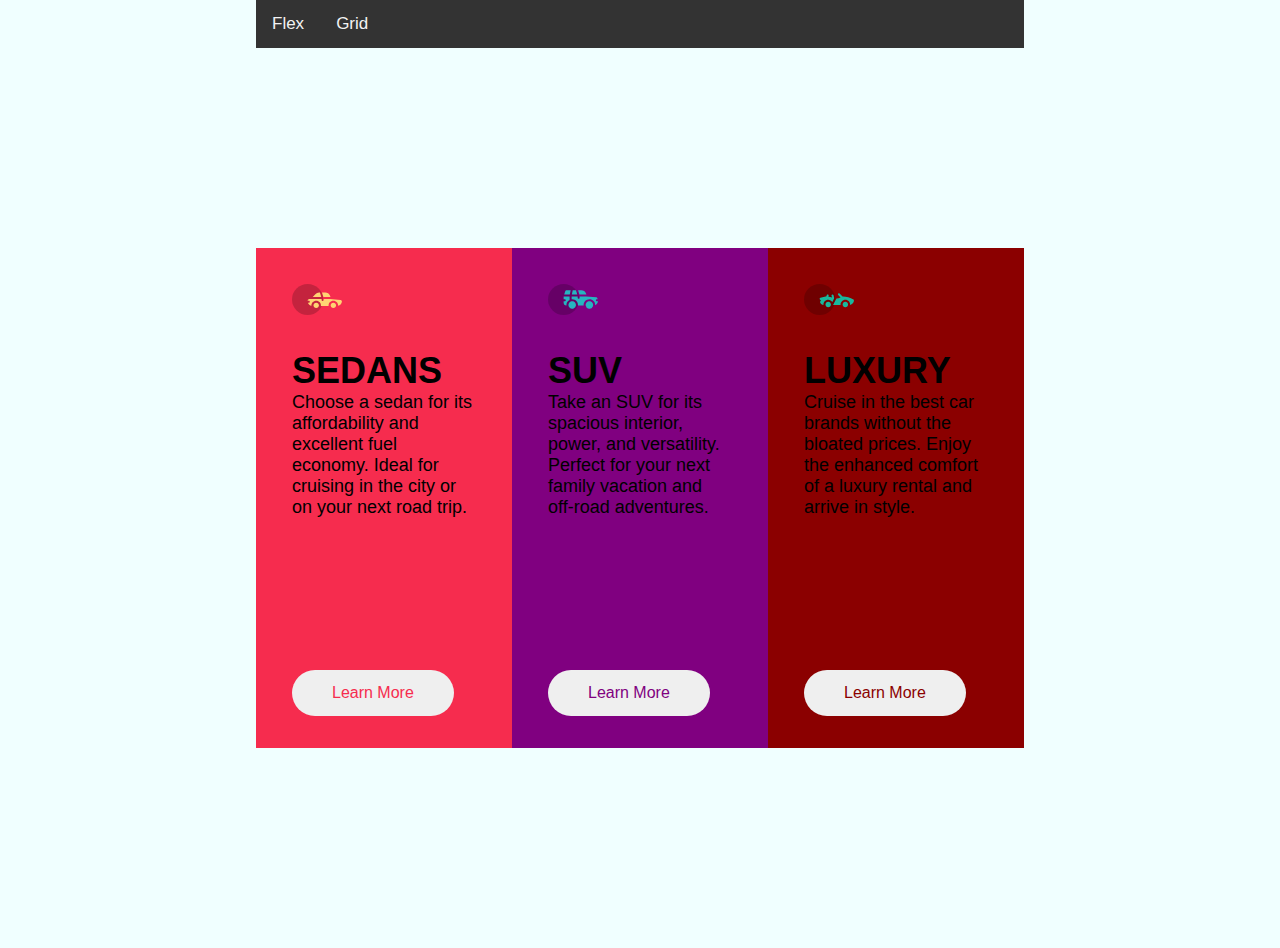
<file: index.html>
<!DOCTYPE html>
<html lang="en">
<head>
    <meta charset="UTF-8">
    <meta http-equiv="X-UA-Compatible" content="IE=edge">
    <meta name="viewport" content="width=device-width, initial-scale=1.0">
    <title>css flex</title>
    <link rel="stylesheet" href="style.css">
</head>
<body>
    <header>
        <nav>
            <a href="index.html">Flex</a> 
            <a href="grid.html">Grid</a>
        </nav>
    </header>
    <main class="flex-container">
        <div class="flex-item column1">
            <img src="images/icon-sedans.svg" alt="sedanicon"/>
            <h1>SEDANS</h1>
            <p>Choose a sedan for its affordability and 
                excellent fuel economy. Ideal for cruising 
                in the city or on your next road trip.
            </p>
            <button class="button button-sedan">Learn More</button>
        </div>
        <div class="flex-item column2">
            <img src="images/icon-suvs.svg" alt="suvicon"/>
            <h1>SUV</h1>
            <p>
                Take an SUV for its spacious interior, power, 
                and versatility. Perfect for your next family
                vacation and off-road adventures.
            </p>
            <button class="button button-suv">Learn More</button>
        </div>
        <div class="flex-item column3">
            <img src="images/icon-luxury.svg" alt="luxuryicon"/>
            <h1>LUXURY</h1>
            <p>
                Cruise in the best car brands without the bloated prices.
                Enjoy the enhanced comfort of a luxury rental and arrive in style.
            </p>
            <button class="button button-luxury">Learn More</button>
        </div>
    </main>
    <footer></footer>
</body>
</html>
</file>
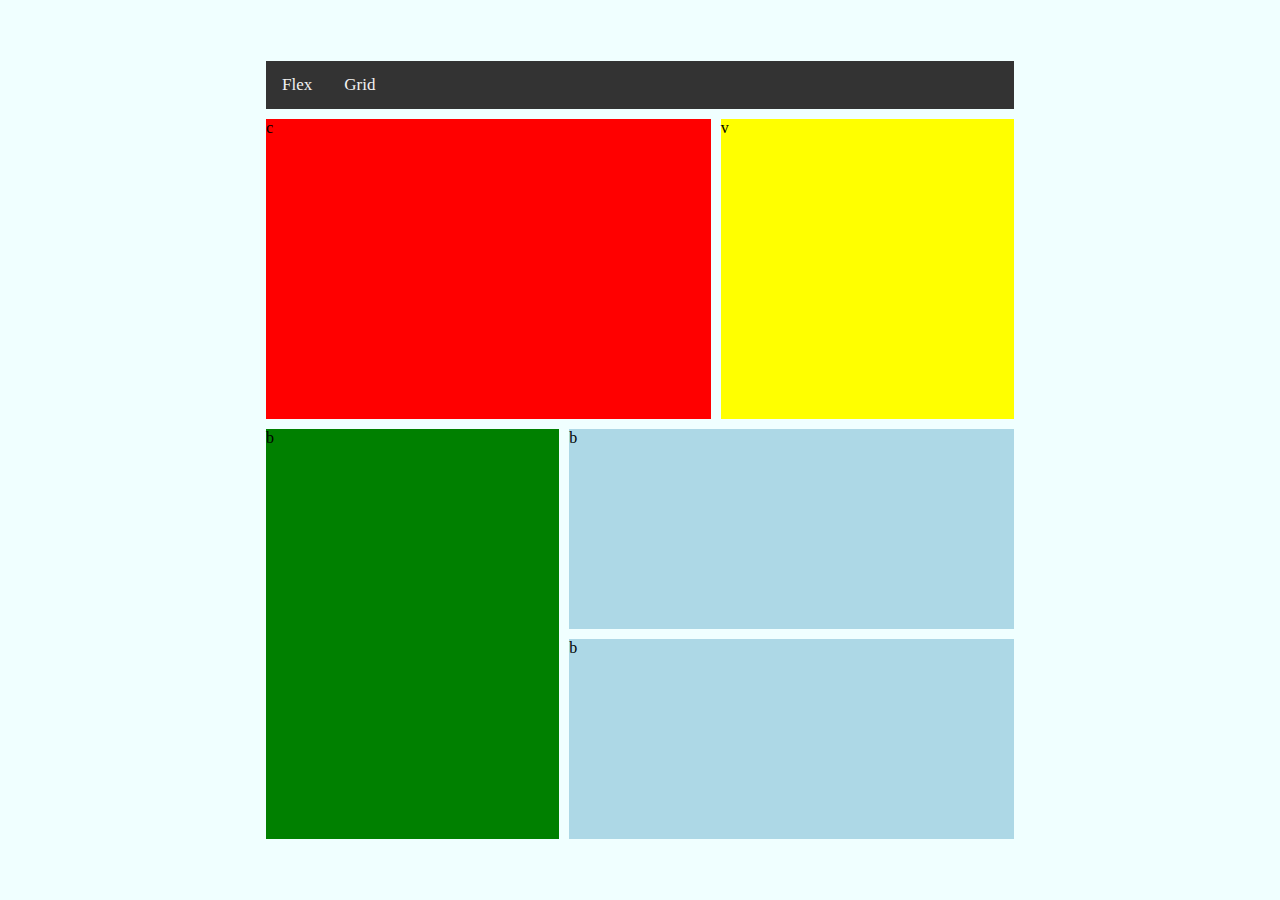
<file: grid.html>
<!DOCTYPE html>
<html lang="en">
<head>
    <meta charset="UTF-8">
    <meta http-equiv="X-UA-Compatible" content="IE=edge">
    <meta name="viewport" content="width=<device-width>, initial-scale=1.0">
    <title>css grid</title>
    <link rel="stylesheet" href="grid.css">
</head>
<body>
    <div class="grid-container">
        <div class="item-a">
            <nav>
                <a href="index.html">Flex</a> 
                <a href="grid.html">Grid</a>
            </nav>
        </div>
        <div class="item-b main-top">c</div>
        <div class="item-c main-top">v</div>
        <div class="item-d main-bottom">b</div>
        <div class="item-e main-bottom">b</div>
        <div class="item-f main-bottom">b</div>
    </div>
</body>
</html>
</file>
<file: style.css>
*{
    margin: 0;
    padding: 0;
    box-sizing: border-box;
}
body{
    background-color: azure;
    font-size: 18px;
    font-family:'Franklin Gothic Medium', 'Arial Narrow', Arial, sans-serif;
    font-weight:500;
}
.flex-container{
    width: 60%;
    margin:auto; /* equal spacing left and right*/
    display: flex;
    display: -webkit-flex;
    justify-content: center;
    align-items: center;
    height: 100vh;

}
h1{
    font-family:Impact, Haettenschweiler, 'Arial Narrow Bold', sans-serif;
    font-weight: 600;
}
.flex-item{
    padding: 2em;
    flex: 1;
    min-height: 500px;
    position: relative;
}

.flex-item .button{
    position: absolute;
    bottom: 2em;
}

.column1{
    background-color: rgb(246, 44, 78);
}
.column2{
    background-color: purple;  
}
.column3{
    background-color: darkred;
}
img{
    width: 50px;
    margin-bottom: 30px;
}
.button {
    border: none;
    text-align: center;
    text-decoration: none;
    font-size: 16px;
    padding: 14px 40px;
    border-radius: 30px;
    cursor: pointer;
}
.button-sedan{
    color: rgb(246, 44, 78);
}
.button-suv{
    color: purple;
}
.button-luxury{
    color: darkred;
}
.button:hover{
    background: transparent;
    border: solid 2px white;
    color: black;
}
/* Add a black background color to the top navigation */
header {
    background-color: #333;
    overflow: hidden;
    margin: auto;
    width: 60%;
  }
  /* Style the links inside the navigation bar */
  header a {
    float: left;
    color: #f2f2f2;
    text-align: center;
    padding: 14px 16px;
    text-decoration: none;
    font-size: 17px;
    
  }
  /* Change the color of links on hover */
  header a:hover {
    background-color: #ddd;
    color: black;
  }
</file>
<file: grid.css>
*{
    margin: 0;
    padding: 0;
    box-sizing: border-box;
}
body{
    background-color: azure;
    display: flex;
    align-items: center;
    min-height: 100vh;
}

.grid-container{
    display: grid;
    grid-template-areas: 
        'header header header header header'
        'main-1 main-1 main-1 main-2 main-2'
        'main-3 main-3 main-4 main-4 main-4'
        'main-3 main-3 main-5 main-5 main-5'
    ;
    gap: 10px;
    padding: 10px;
    width: 60%;
    margin: auto;
}
.item-a{
    background-color: #333;
    grid-area: header;
    overflow: hidden;
}
.item-b{
    background-color: red;
    grid-area: main-1;
}
.item-c{
    background-color: yellow;
    grid-area: main-2;
}
.item-d{
    background-color: green;
    grid-area: main-3;
}
.item-e{
    background-color: lightblue;
    grid-area: main-4;
}
.item-f{
    background-color: lightblue;
    grid-area: main-5;
}

/* Style the links inside the navigation bar */
nav a {
    float: left;
    color: #f2f2f2;
    text-align: center;
    padding: 14px 16px;
    text-decoration: none;
    font-size: 17px;
    
}
  /* Change the color of links on hover */
nav a:hover {
    background-color: #ddd;
    color: pink;
}
.main-top{
    min-height: 300px;
}
.main-bottom{
    min-height: 200px;
}
</file>
